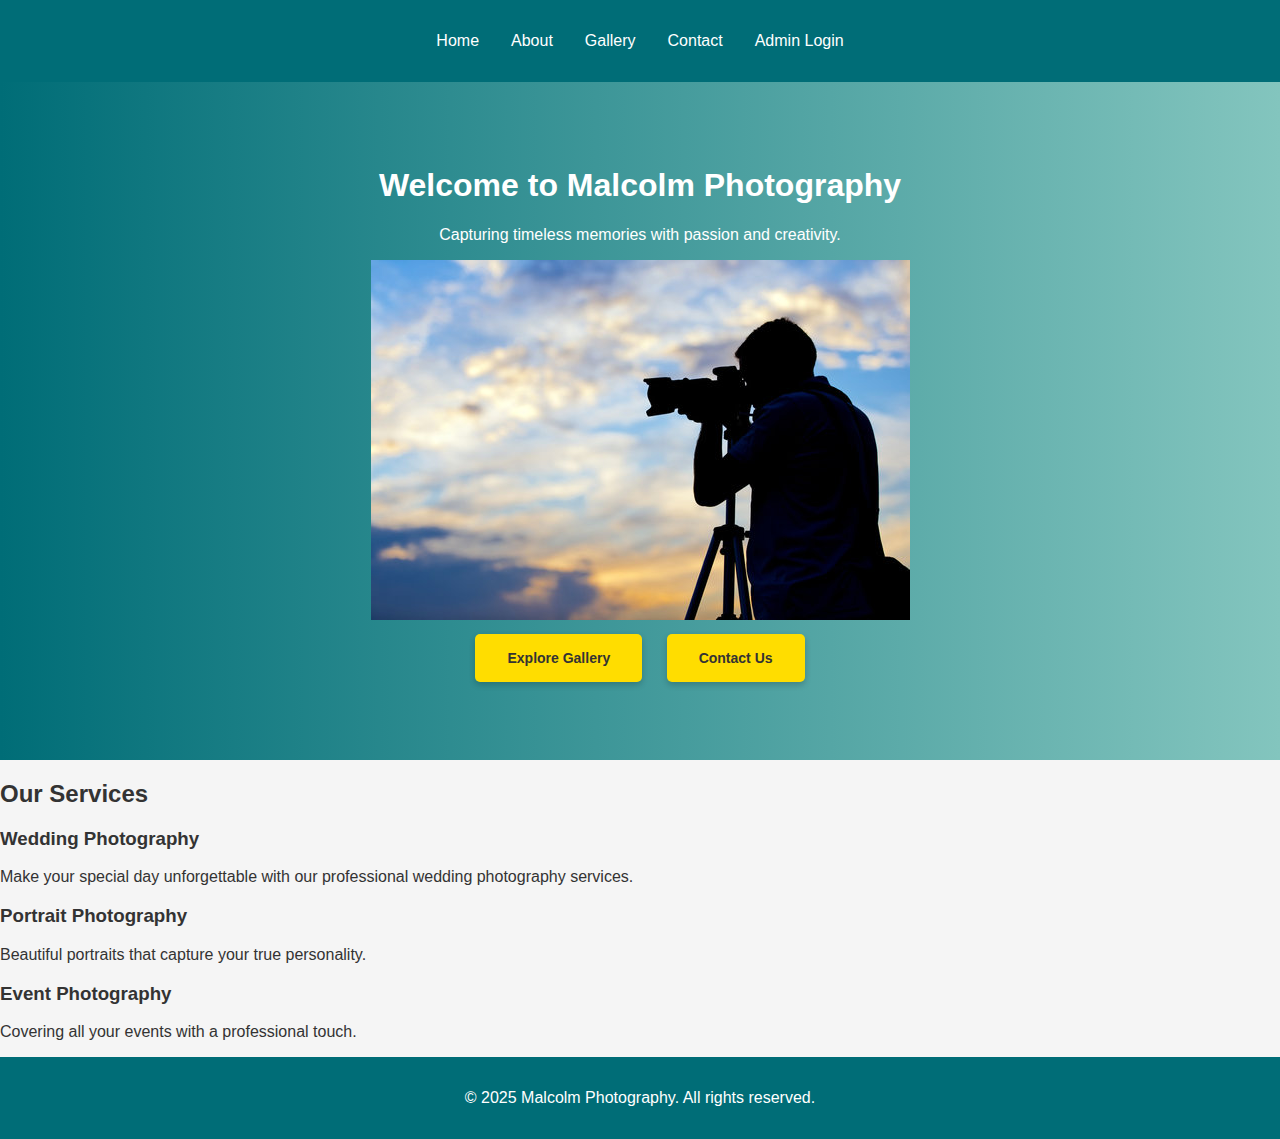
<file: Art of the Malcom/index.html>
<!DOCTYPE html>
<html lang="en">
<head>
    <meta charset="UTF-8">
    <meta name="viewport" content="width=device-width, initial-scale=1.0">
    <title>Home - Malcolm Photography</title>
    <link rel="stylesheet" href="css/styles.css">
</head>
<body>
    <header>
        <nav>
            <ul class="navbar">
                <li><a href="index.html">Home</a></li>
                <li><a href="about.html">About</a></li>
                <li><a href="gallery.html">Gallery</a></li>
                <li><a href="contact.html">Contact</a></li>
                <li><a href="admin.html" class="admin-btn">Admin Login</a></li>
            </ul>
        </nav>
    </header>

    <main>
        <section class="hero">
            <div class="hero-content">
                <h1>Welcome to Malcolm Photography</h1>
                <p>Capturing timeless memories with passion and creativity.</p>
                <div class="image-holder">
                    <img src="Image/360_F_44851499_t44kwfA1Yn6UwAQEV3o65zK1ZeXMIHI1.jpg" alt="Beautiful photography example">
                </div>
                <a href="gallery.html" class="btn animated-btn">Explore Gallery</a>
                <a href="contact.html" class="btn btn-secondary animated-btn-secondary">Contact Us</a>
            </div>
        </section>

       
        <section class="services">
            <h2>Our Services</h2>
            <div class="services-grid">
                <div class="service-item">
                    <h3>Wedding Photography</h3>
                    <p>Make your special day unforgettable with our professional wedding photography services.</p>
                </div>
                <div class="service-item">
                    <h3>Portrait Photography</h3>
                    <p>Beautiful portraits that capture your true personality.</p>
                </div>
                <div class="service-item">
                    <h3>Event Photography</h3>
                    <p>Covering all your events with a professional touch.</p>
                </div>
            </div>
        </section>
    </main>

    <footer>
        <p>&copy; 2025 Malcolm Photography. All rights reserved.</p>
    </footer>
</body>
</html>
</file>
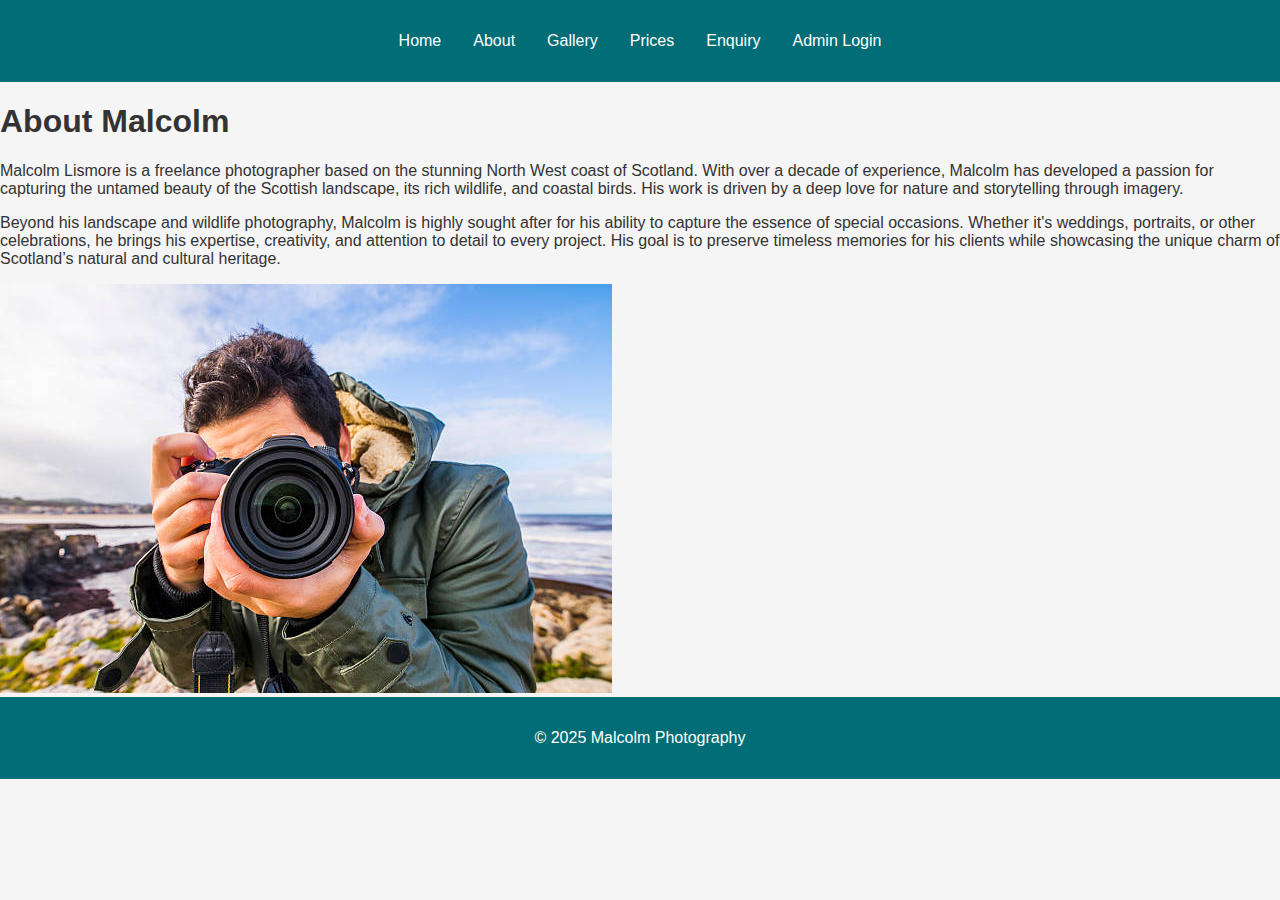
<file: Art of the Malcom/about.html>
<!DOCTYPE html>
<html lang="en">
<head>
    <meta charset="UTF-8">
    <meta name="viewport" content="width=device-width, initial-scale=1.0">
    <title>About - Malcolm Photography</title>
    <link rel="stylesheet" href="css/styles.css">
</head>
<body>
    <header class="header">
        <nav>
            <ul class="navbar">
                <li><a href="index.html">Home</a></li>
                <li><a href="about.html">About</a></li>
                <li><a href="gallery.html">Gallery</a></li>
                <li><a href="prices.html">Prices</a></li>
                <li><a href="enquiry.html">Enquiry</a></li>
                <li><a href="admin.html" class="admin-btn">Admin Login</a></li>
            </ul>
        </nav>
    </header>

    <main>
        <section class="about">
            <h1>About Malcolm</h1>
            <p>
                Malcolm Lismore is a freelance photographer based on the stunning North West coast of Scotland. With over a decade of experience, Malcolm has developed a passion for capturing the untamed beauty of the Scottish landscape, its rich wildlife, and coastal birds. His work is driven by a deep love for nature and storytelling through imagery. 
            </p>
            <p>
                Beyond his landscape and wildlife photography, Malcolm is highly sought after for his ability to capture the essence of special occasions. Whether it's weddings, portraits, or other celebrations, he brings his expertise, creativity, and attention to detail to every project. His goal is to preserve timeless memories for his clients while showcasing the unique charm of Scotland’s natural and cultural heritage.
            </p>
            <div class="image-holder">
                <img src="Image/istockphoto-499022574-612x612.jpg" alt="Malcolm Lismore">
            </div>
        </section>
    </main>
    <footer>
        <p>&copy; 2025 Malcolm Photography</p>
    </footer>
</body>
</html>
</file>
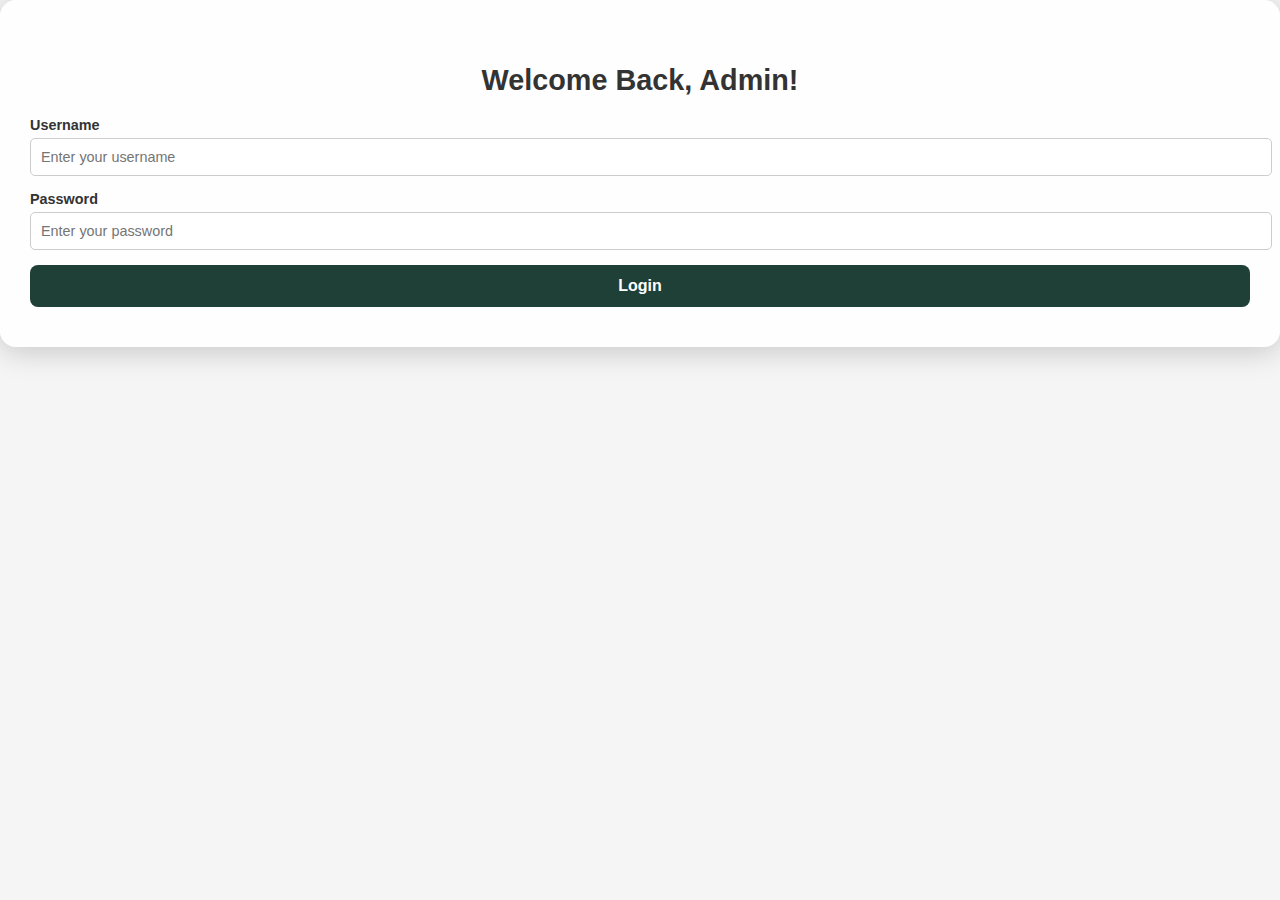
<file: Art of the Malcom/admin.html>
<!DOCTYPE html>
<html lang="en">
<head>
  <meta charset="UTF-8">
  <meta name="viewport" content="width=device-width, initial-scale=1.0">
  <title>Admin Login</title>
  <link rel="stylesheet" href="css/styles.css">
</head>
<body class="admin-login-body">
  <main class="admin-login-container">
    <div class="login-box">
      <h2>Welcome Back, Admin!</h2>
      <form id="adminLoginForm" class="login-form">
        <div class="form-group">
          <label for="username">Username</label>
          <input type="text" id="username" name="username" placeholder="Enter your username" required>
        </div>
        <div class="form-group">
          <label for="password">Password</label>
          <input type="password" id="password" name="password" placeholder="Enter your password" required>
        </div>
        <button type="submit" class="btn-login">Login</button>
      </form>
    </div>
  </main>

  <script>
    const form = document.getElementById('adminLoginForm');

    form.addEventListener('submit', function (e) {
      e.preventDefault();

      const username = document.getElementById('username').value;
      const password = document.getElementById('password').value;

      if (username === 'Malcome' && password === '1234') {
        // Redirect to the admin dashboard
        window.location.href = 'dashboard.html';
      } else {
        alert('Invalid Username or Password. Please try again.');
      }
    });
  </script>
</body>
</html>
</file>
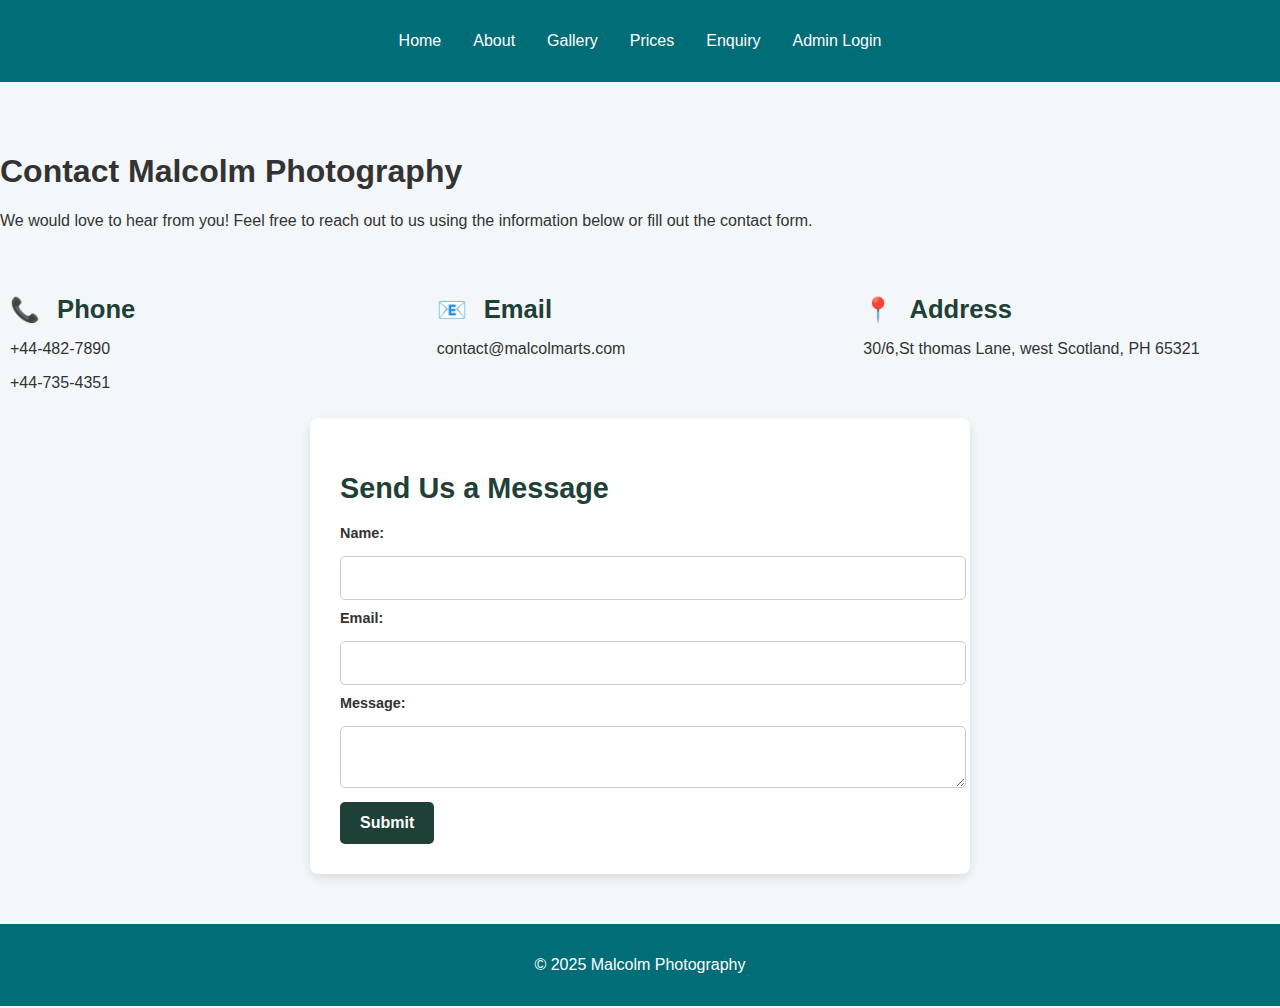
<file: Art of the Malcom/contact.html>
<!DOCTYPE html>
<html lang="en">
<head>
    <meta charset="UTF-8">
    <meta name="viewport" content="width=device-width, initial-scale=1.0">
    <title>Contact Us - Malcolm Photography</title>
    <link rel="stylesheet" href="css/styles.css">
    <style>
        /* Add your custom styles here */
        .contact-section {
            padding: 50px 0;
            background-color: #f4f7fa;
            animation: fadeIn 1.5s ease-in-out;
        }

        .contact-info {
            display: flex;
            justify-content: space-between;
            align-items: flex-start;
            margin-top: 30px;
        }

        .contact-info div {
            flex: 1;
            margin: 10px;
        }

        .contact-info h3 {
            font-size: 1.6rem;
            color: #1f4037;
            margin-bottom: 10px;
        }

        .contact-info p {
            font-size: 1rem;
            color: #333;
        }

        .contact-info .icon {
            font-size: 24px;
            color: #1f4037;
            margin-right: 10px;
        }

        .contact-form {
            background-color: #fff;
            padding: 30px;
            border-radius: 8px;
            box-shadow: 0 4px 10px rgba(0, 0, 0, 0.1);
            max-width: 600px;
            margin: 0 auto;
            animation: slideIn 1s ease-out;
        }

        .contact-form h2 {
            font-size: 1.8rem;
            margin-bottom: 20px;
            color: #1f4037;
        }

        .contact-form input, .contact-form textarea {
            width: 100%;
            padding: 12px;
            margin: 10px 0;
            border: 1px solid #ccc;
            border-radius: 5px;
            font-size: 1rem;
        }

        .contact-form button {
            padding: 12px 20px;
            background-color: #1f4037;
            color: white;
            border: none;
            border-radius: 5px;
            font-size: 1rem;
            cursor: pointer;
        }

        .contact-form button:hover {
            background-color: #3d5a47;
        }

        @keyframes fadeIn {
            from {
                opacity: 0;
                transform: scale(0.9);
            }
            to {
                opacity: 1;
                transform: scale(1);
            }
        }

        @keyframes slideIn {
            from {
                transform: translateX(-50%);
                opacity: 0;
            }
            to {
                transform: translateX(0);
                opacity: 1;
            }
        }
    </style>
</head>
<body>
    <header class="header">
        <nav>
            <ul class="navbar">
                <li><a href="index.html">Home</a></li>
                <li><a href="about.html">About</a></li>
                <li><a href="gallery.html">Gallery</a></li>
                <li><a href="prices.html">Prices</a></li>
                <li><a href="enquiry.html">Enquiry</a></li>
                <li><a href="admin.html" class="admin-btn">Admin Login</a></li>
            </ul>
        </nav>
    </header>

    <main>
        <section class="contact-section">
            <h1 class="section-title">Contact Malcolm Photography</h1>
            <p class="section-description">We would love to hear from you! Feel free to reach out to us using the information below or fill out the contact form.</p>
            
            <div class="contact-info">
                <div>
                    <h3><span class="icon">📞</span> Phone</h3>
                    <p>+44-482-7890</p>
                    <p>+44-735-4351</p>
                </div>
                <div>
                    <h3><span class="icon">📧</span> Email</h3>
                    <p>contact@malcolmarts.com</p>
                </div>
                <div>
                    <h3><span class="icon">📍</span> Address</h3>
                    <p>30/6,St thomas Lane, west Scotland, PH 65321</p>
                </div>
            </div>

            <div class="contact-form">
                <h2>Send Us a Message</h2>
                <form action="#" method="post">
                    <label for="name">Name:</label>
                    <input type="text" id="name" name="name" required>

                    <label for="email">Email:</label>
                    <input type="email" id="email" name="email" required>

                    <label for="message">Message:</label>
                    <textarea id="message" name="message" required></textarea>

                    <button type="submit">Submit</button>
                </form>
            </div>
        </section>
    </main>

    <footer>
        <p>&copy; 2025 Malcolm Photography</p>
    </footer>
</body>
</html>
</file>
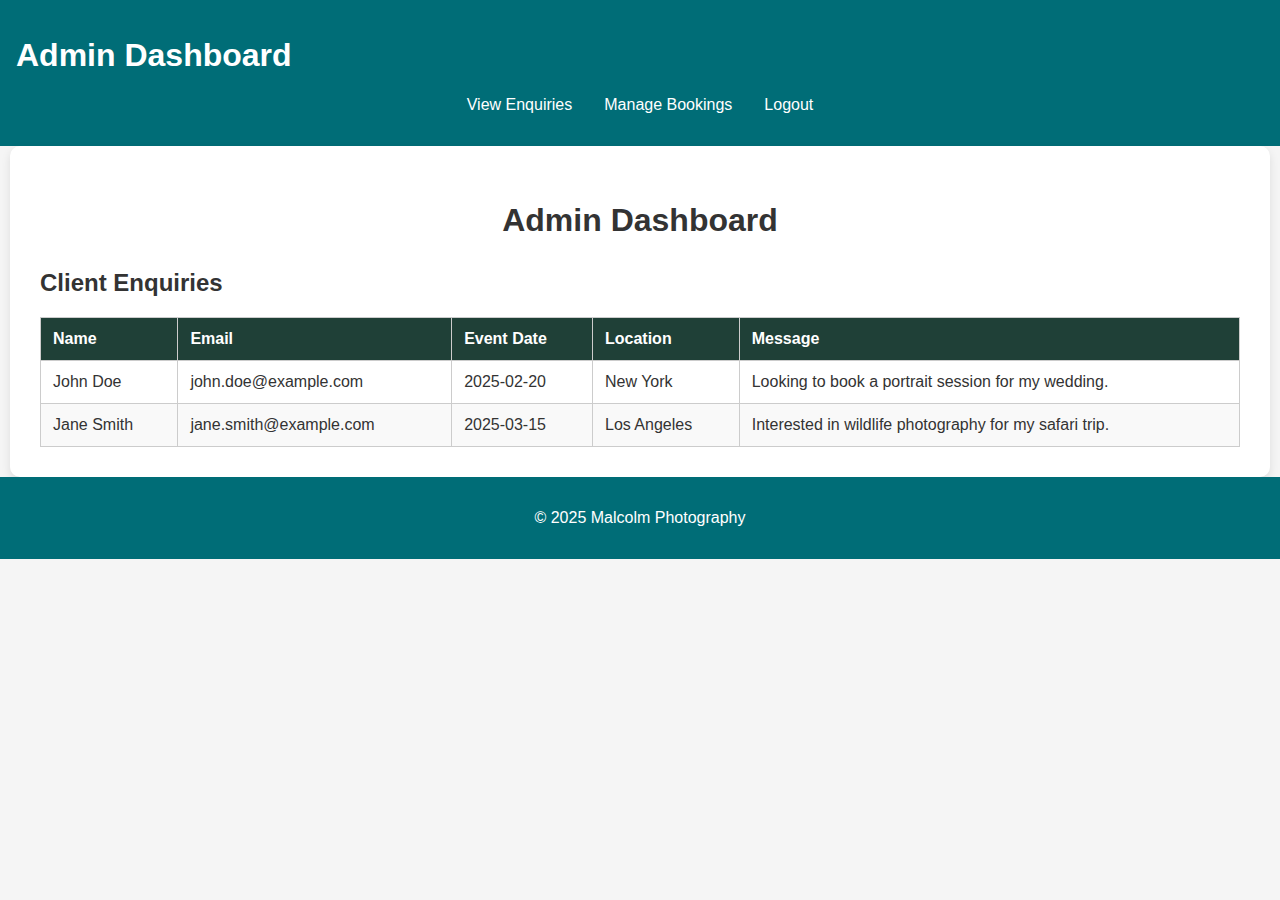
<file: Art of the Malcom/dashboard.html>
<!DOCTYPE html>
<html lang="en">
<head>
  <meta charset="UTF-8">
  <meta name="viewport" content="width=device-width, initial-scale=1.0">
  <title>Admin Dashboard</title>
  <link rel="stylesheet" href="css/styles.css">
</head>
<body>
  <header>
    <h1>Admin Dashboard</h1>
    <nav>
      <ul>
        <li><a href="enquiry.html">View Enquiries</a></li>
        <li><a href="#">Manage Bookings</a></li>
        <li><a href="index.html">Logout</a></li>
      </ul>
    </nav>
  </header>

  <main>
    <main class="admin-dashboard">
      <div class="dashboard-container">
          <h2>Admin Dashboard</h2>
          <section class="dashboard-table">
              <h3>Client Enquiries</h3>
              <table>
                  <thead>
                      <tr>
                          <th>Name</th>
                          <th>Email</th>
                          <th>Event Date</th>
                          <th>Location</th>
                          <th>Message</th>
                      </tr>
                  </thead>
                  <tbody id="enquiryTable">
                      <!-- Inquiries will be inserted here -->
                  </tbody>
              </table>
          </section>
      </div>
  </main>

  <footer>
      <p>&copy; 2025 Malcolm Photography</p>
  </footer>

  <script>
      // Simulating an array of client enquiries that would be retrieved from the server/database
      const clientEnquiries = [
          {
              name: "John Doe",
              email: "john.doe@example.com",
              eventDate: "2025-02-20",
              location: "New York",
              message: "Looking to book a portrait session for my wedding."
          },
          {
              name: "Jane Smith",
              email: "jane.smith@example.com",
              eventDate: "2025-03-15",
              location: "Los Angeles",
              message: "Interested in wildlife photography for my safari trip."
          }
      ];

      // Function to display enquiries
      function displayEnquiries() {
          const tableBody = document.getElementById('enquiryTable');
          clientEnquiries.forEach(enquiry => {
              const row = document.createElement('tr');
              row.innerHTML = `
                  <td>${enquiry.name}</td>
                  <td>${enquiry.email}</td>
                  <td>${enquiry.eventDate}</td>
                  <td>${enquiry.location}</td>
                  <td>${enquiry.message}</td>
              `;
              tableBody.appendChild(row);
          });
      }

      // Display the enquiries when the page loads
      displayEnquiries();
  </script>
  </main>
</body>
</html>
</file>
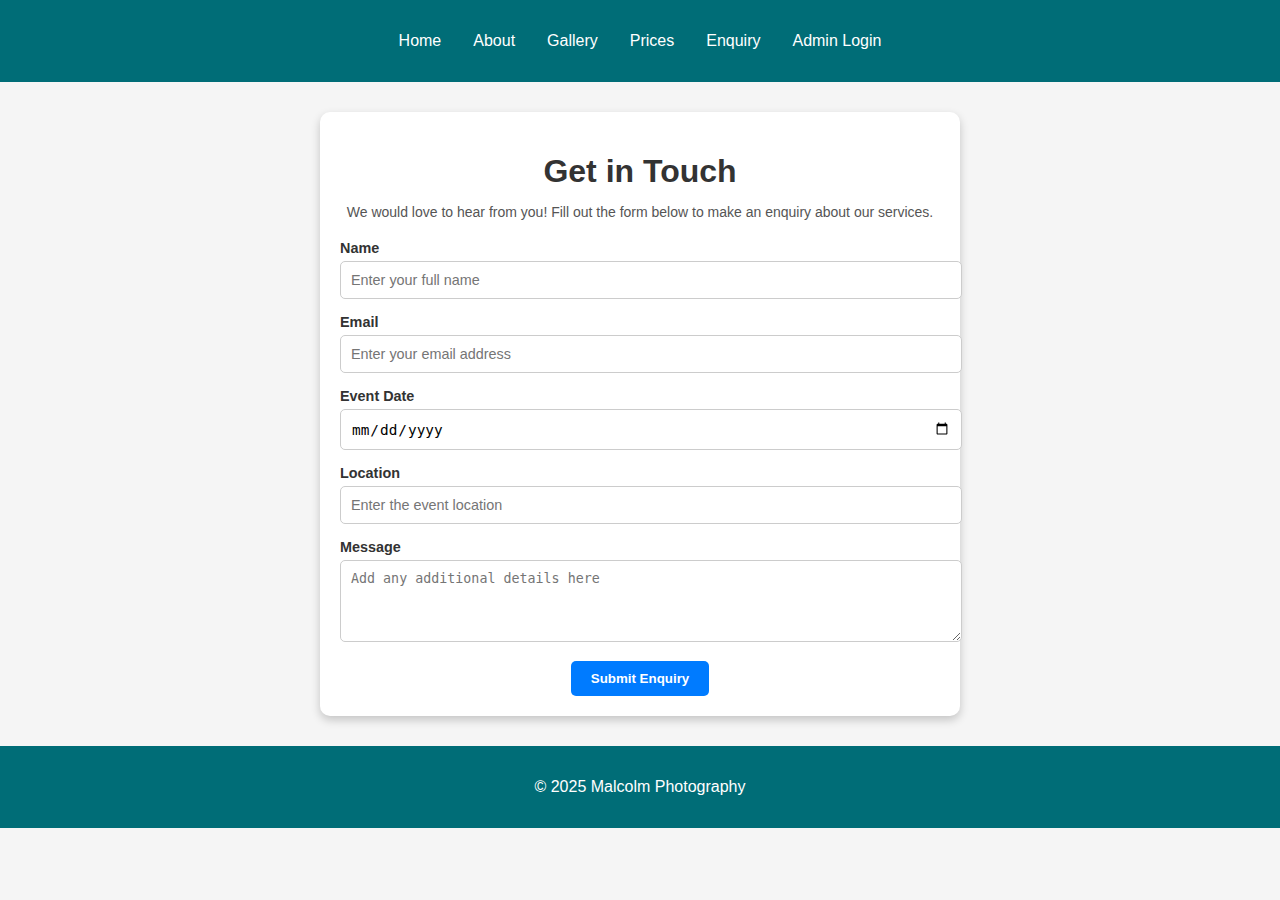
<file: Art of the Malcom/enquiry.html>
<!DOCTYPE html>
<html lang="en">
<head>
    <meta charset="UTF-8">
    <meta name="viewport" content="width=device-width, initial-scale=1.0">
    <title>Enquiry - Malcolm Photography</title>
    <link rel="stylesheet" href="css/styles.css">
</head>
<body>
    <header class="header">
        <nav>
            <ul class="navbar">
                <li><a href="index.html">Home</a></li>
                <li><a href="about.html">About</a></li>
                <li><a href="gallery.html">Gallery</a></li>
                <li><a href="prices.html">Prices</a></li>
                <li><a href="enquiry.html">Enquiry</a></li>
                <li><a href="admin.html" class="admin-btn">Admin Login</a></li>
            </ul>
        </nav>
    </header>

    <main>
        <section class="enquiry-form">
            <h1>Get in Touch</h1>
            <p class="form-description">We would love to hear from you! Fill out the form below to make an enquiry about our services.</p>
            <form action="#" method="post">
                <div class="form-group">
                    <label for="name">Name</label>
                    <input type="text" id="name" name="name" placeholder="Enter your full name" required>
                </div>
                <div class="form-group">
                    <label for="email">Email</label>
                    <input type="email" id="email" name="email" placeholder="Enter your email address" required>
                </div>
                <div class="form-group">
                    <label for="date">Event Date</label>
                    <input type="date" id="date" name="date" required>
                </div>
                <div class="form-group">
                    <label for="location">Location</label>
                    <input type="text" id="location" name="location" placeholder="Enter the event location" required>
                </div>
                <div class="form-group">
                    <label for="message">Message</label>
                    <textarea id="message" name="message" rows="4" placeholder="Add any additional details here" required></textarea>
                </div>
                <button type="submit" class="animated-btn">Submit Enquiry</button>
            </form>
        </section>
    </main>
    <footer>
        <p>&copy; 2025 Malcolm Photography</p>
    </footer>
</body>
</html>
</file>
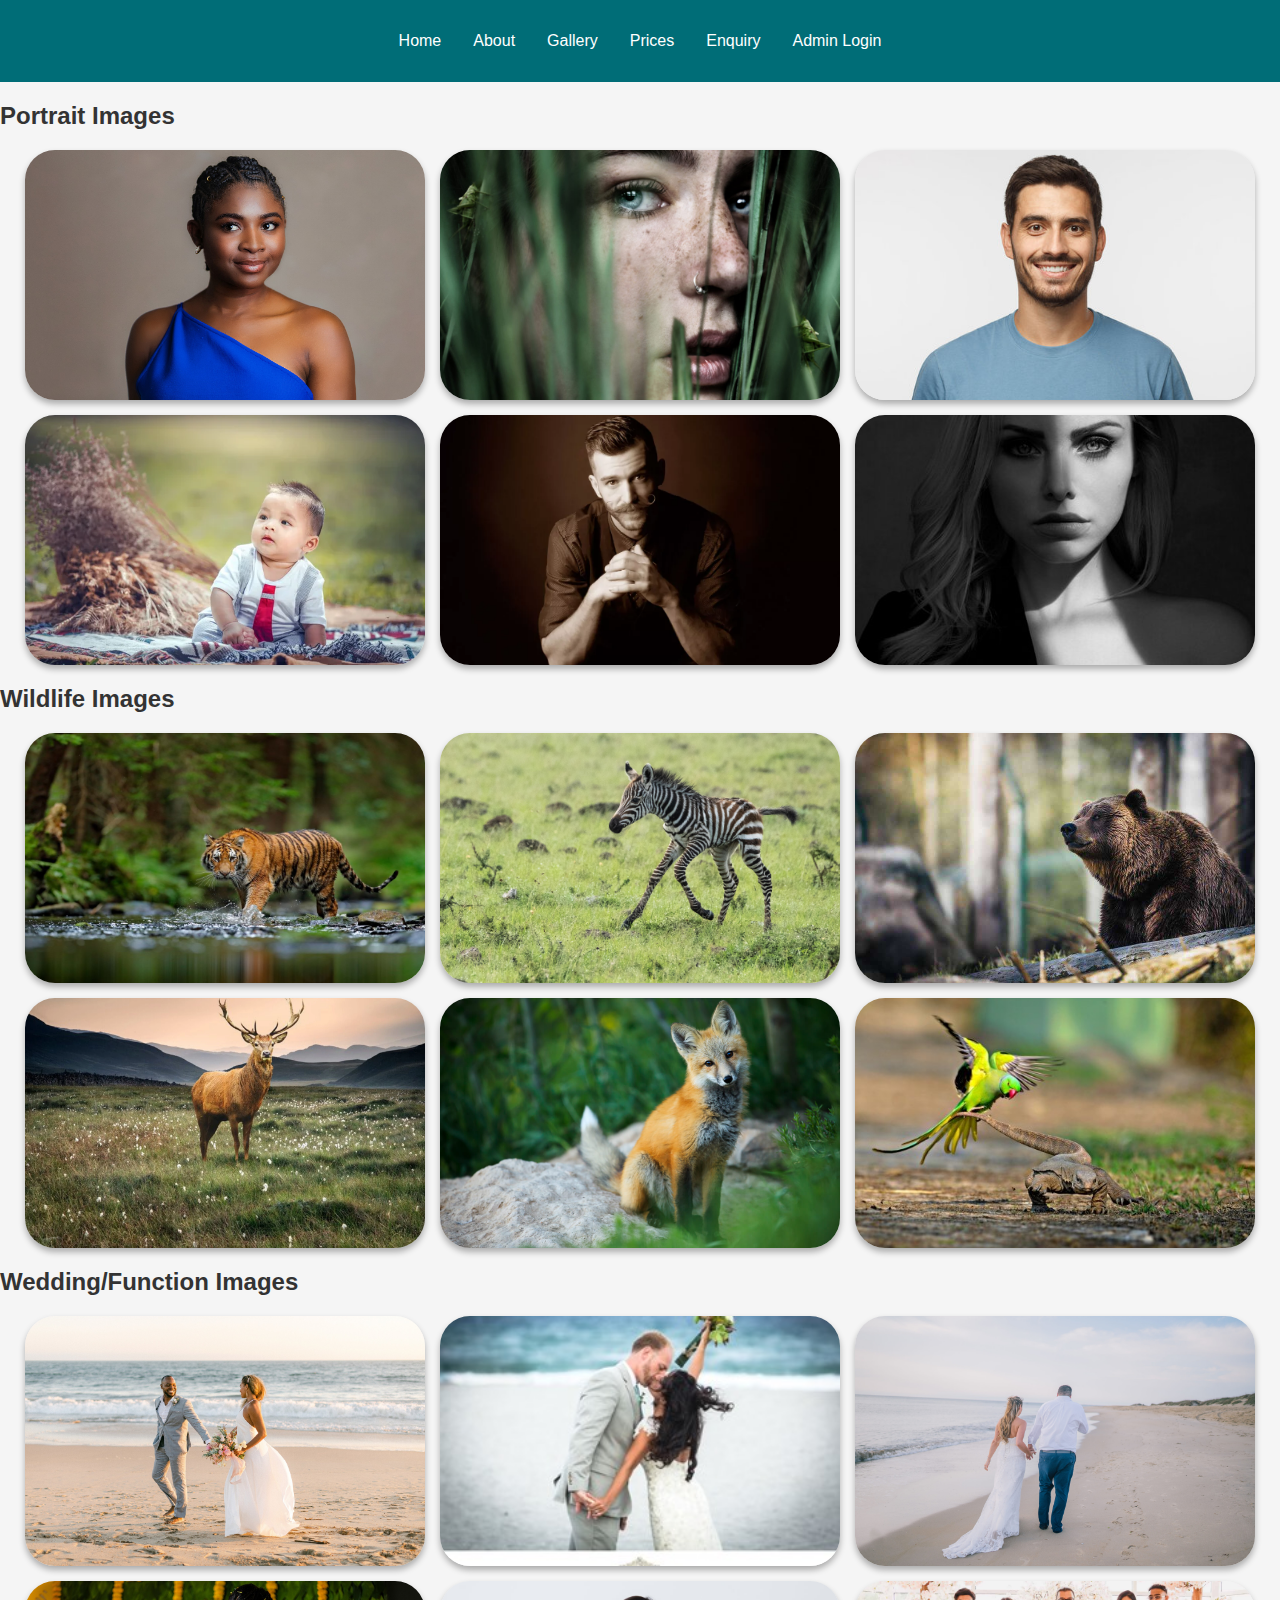
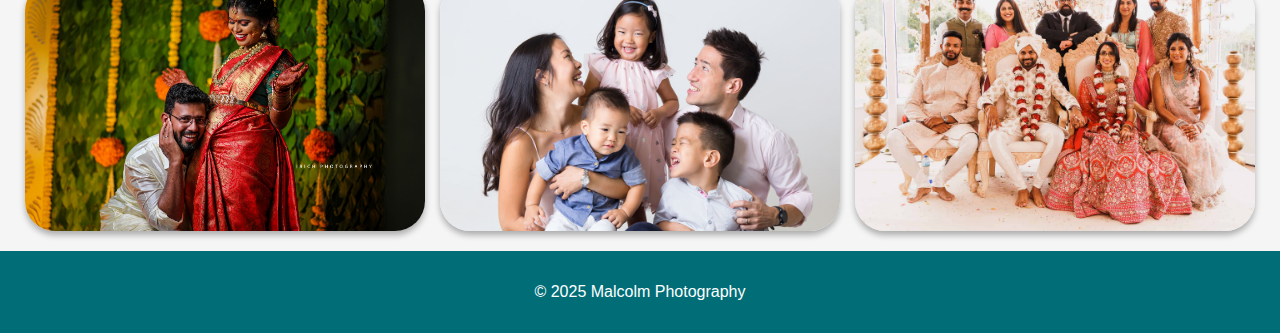
<file: Art of the Malcom/gallery.html>
<!DOCTYPE html>
<html lang="en">
<head>
    <meta charset="UTF-8">
    <meta name="viewport" content="width=device-width, initial-scale=1.0">
    <title>Gallery - Malcolm Photography</title>
    <link rel="stylesheet" href="css/styles.css">
</head>
<body>
    <header class="header">
        <nav>
            <ul class="navbar">
                <li><a href="index.html">Home</a></li>
                <li><a href="about.html">About</a></li>
                <li><a href="gallery.html">Gallery</a></li>
                <li><a href="prices.html">Prices</a></li>
                <li><a href="enquiry.html">Enquiry</a></li>
                <li><a href="admin.html" class="admin-btn">Admin Login</a></li>
            </ul>
        </nav>
    </header>

    <main>
        <section class="gallery">
            <div class="container">
                <h2>Portrait Images</h2>
                <div class="gallery-row">
                    <img src="Image/Port1.jpg" alt="Portrait 1" class="gallery-image">
                    <img src="Image/port2.jpg" alt="Portrait 2" class="gallery-image">
                    <img src="Image/port3.jpg" alt="Portrait 3" class="gallery-image">
                    <img src="Image/port 5.jpg" alt="Portrait 4" class="gallery-image">
                    <img src="Image/port3.webp" alt="Portrait 5" class="gallery-image">
                    <img src="Image/port 7.jpg" alt="Portrait 6" class="gallery-image">
                </div>

                <h2>Wildlife Images</h2>
                <div class="gallery-row">
                    <img src="Image/w 1.jpg" alt="Wildlife 1" class="gallery-image">
                    <img src="Image/w2.jpg" alt="Wildlife 2" class="gallery-image">
                    <img src="Image/w3.jpg" alt="Wildlife 3" class="gallery-image">
                    <img src="Image/w4.webp" alt="Wildlife 4" class="gallery-image">
                    <img src="Image/w5.jpg" alt="Wildlife 5" class="gallery-image">
                    <img src="Image/w7.jpg" alt="Wildlife 6" class="gallery-image">
                </div>

                <h2>Wedding/Function Images</h2>
                <div class="gallery-row">
                    <img src="Image/wed 1.jpg"Wedding 1" class="gallery-image">
                    <img src="Image/wed 2.jpg" alt="Wedding 2" class="gallery-image">
                    <img src="Image/wed 3.jpg" alt="Wedding 3" class="gallery-image">
                    <img src="Image/wed 4.jpg" alt="Wedding 4" class="gallery-image">
                    <img src="Image/wed 5.jpg" alt="Wedding 5" class="gallery-image">
                    <img src="Image/wed 6.jpg" alt="Wedding 6" class="gallery-image">
                </div>
            </div>
        </section>
    </main>
    <footer>
        <p>&copy; 2025 Malcolm Photography</p>
    </footer>
</body>
</html>
</file>
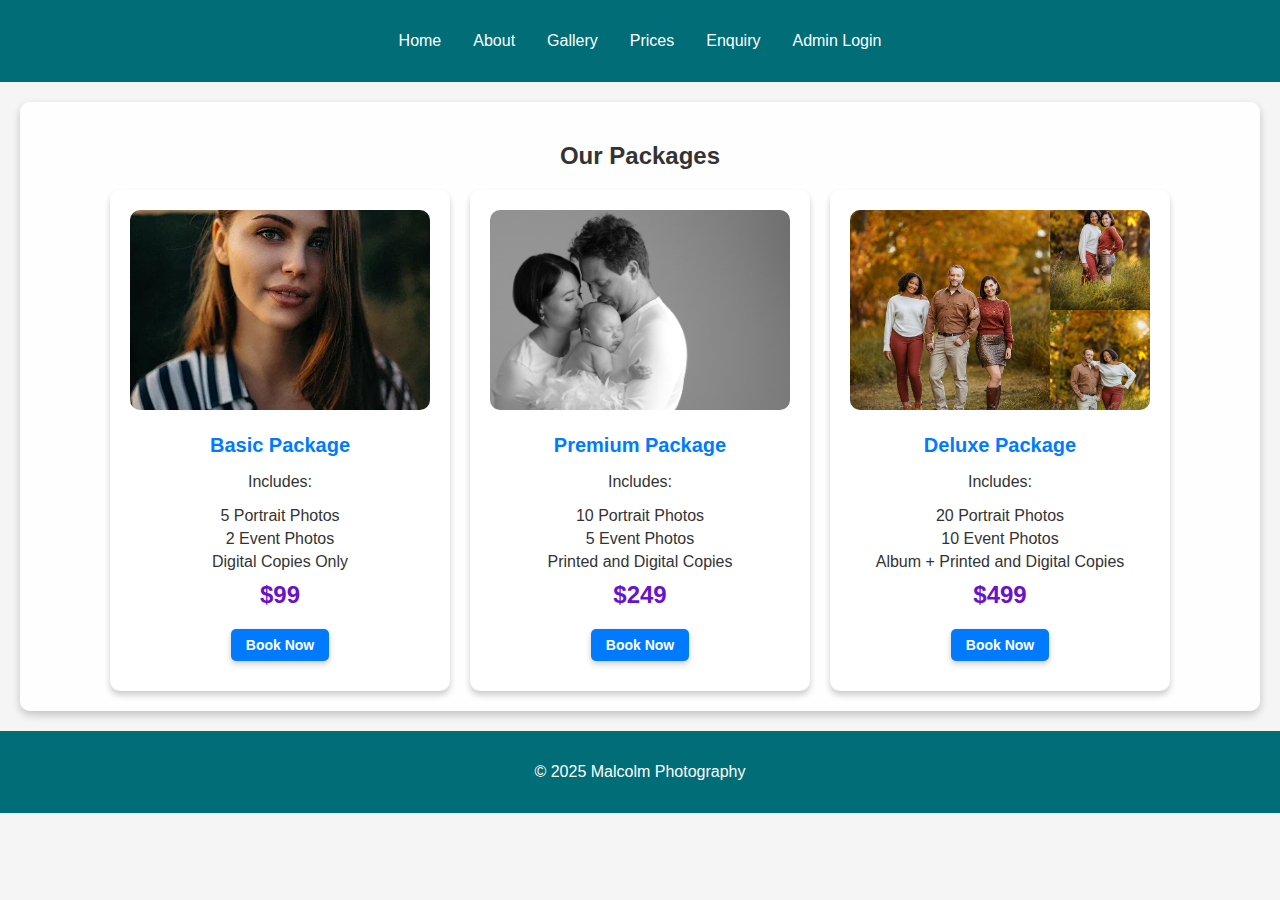
<file: Art of the Malcom/prices.html>
<!DOCTYPE html>
<html lang="en">
<head>
    <meta charset="UTF-8">
    <meta name="viewport" content="width=device-width, initial-scale=1.0">
    <title>Prices - Malcolm Photography</title>
    <link rel="stylesheet" href="css/styles.css">
</head>
<body>
    <header class="header">
        <nav>
            <ul class="navbar">
                <li><a href="index.html">Home</a></li>
                <li><a href="about.html">About</a></li>
                <li><a href="gallery.html">Gallery</a></li>
                <li><a href="prices.html">Prices</a></li>
                <li><a href="enquiry.html">Enquiry</a></li>
                <li><a href="admin.html" class="admin-btn">Admin Login</a></li>
            </ul>
        </nav>
    </header>

    <main>
        <section class="pricing-section">
            <div class="container">
                <h2>Our Packages</h2>

                <div class="pricing-cards">
                    <!-- Basic Package -->
                    <div class="pricing-card">
                        <img src="Image/basiccc.webp" alt="Basic Package" class="pricing-image">
                        <h3>Basic Package</h3>
                        <p>Includes:</p>
                        <ul>
                            <li>5 Portrait Photos</li>
                            <li>2 Event Photos</li>
                            <li>Digital Copies Only</li>
                        </ul>
                        <p class="price">$99</p>
                        <a href="enquiry.html" class="btn">Book Now</a>
                    </div>

                    <!-- Premium Package -->
                    <div class="pricing-card">
                        <img src="Image/basic 2.jpg" alt="Premium Package" class="pricing-image">
                        <h3>Premium Package</h3>
                        <p>Includes:</p>
                        <ul>
                            <li>10 Portrait Photos</li>
                            <li>5 Event Photos</li>
                            <li>Printed and Digital Copies</li>
                        </ul>
                        <p class="price">$249</p>
                        <a href="enquiry.html" class="btn">Book Now</a>
                    </div>

                    <!-- Deluxe Package -->
                    <div class="pricing-card">
                        <img src="Image/basic.jpg" alt="Deluxe Package" class="pricing-image">
                        <h3>Deluxe Package</h3>
                        <p>Includes:</p>
                        <ul>
                            <li>20 Portrait Photos</li>
                            <li>10 Event Photos</li>
                            <li>Album + Printed and Digital Copies</li>
                        </ul>
                        <p class="price">$499</p>
                        <a href="enquiry.html" class="btn">Book Now</a>
                    </div>
                </div>
            </div>
        </section>
    </main>
    <footer>
        <p>&copy; 2025 Malcolm Photography</p>
    </footer>
</body>
</html>
</file>
<file: Art of the Malcom/css/styles.css>
/* Admin Dashboard */
.admin-dashboard-body {
  background-color: #f4f7fa;
  padding: 20px;
}

.dashboard-container {
  max-width: 1200px;
  margin: 0 auto;
  background-color: white;
  padding: 30px;
  box-shadow: 0 4px 10px rgba(0, 0, 0, 0.1);
  border-radius: 10px;
  animation: fadeIn 1.5s ease-in-out;
}

.dashboard-container h2 {
  text-align: center;
  font-size: 2rem;
  margin-bottom: 30px;
}

.dashboard-table h3 {
  font-size: 1.5rem;
  margin-bottom: 20px;
}

table {
  width: 100%;
  border-collapse: collapse;
  margin-top: 20px;
}

table th,
table td {
  border: 1px solid #ccc;
  padding: 12px;
  text-align: left;
}

table th {
  background-color: #1f4037;
  color: white;
}

table tr:nth-child(even) {
  background-color: #f9f9f9;
}

table tr:hover {
  background-color: #f1f1f1;
  transition: background-color 0.3s;
}

/* Animations */
@keyframes fadeIn {
  from {
      opacity: 0;
      transform: scale(0.9);
  }
  to {
      opacity: 1;
      transform: scale(1);
  }
}



/* Login Container */
.admin-login-container {
  text-align: center;
}

.login-box {
  background: rgba(255, 255, 255, 0.9);
  padding: 40px 30px;
  border-radius: 16px;
  box-shadow: 0px 4px 30px rgba(0, 0, 0, 0.2);
  animation: fadeIn 1.5s ease-in-out;
}

.login-box h2 {
  font-size: 1.8rem;
  color: #333;
  margin-bottom: 20px;
  position: relative;
  animation: slideDown 1s ease-in-out;
}

/* Form Group */
.form-group {
  margin-bottom: 15px;
  text-align: left;
}

label {
  font-size: 0.9rem;
  color: #444;
  margin-bottom: 5px;
  display: block;
}

input {
  width: 100%;
  padding: 12px;
  border: 1px solid #ccc;
  border-radius: 8px;
  font-size: 0.9rem;
  outline: none;
  transition: all 0.3s ease;
}

input:focus {
  border-color: #1f4037;
  box-shadow: 0 0 10px rgba(31, 64, 55, 0.5);
}

/* Button */
.btn-login {
  background: #1f4037;
  color: #fff;
  border: none;
  padding: 12px 20px;
  border-radius: 8px;
  font-size: 1rem;
  font-weight: bold;
  cursor: pointer;
  transition: all 0.3s ease, transform 0.3s ease;
  width: 100%;
}

.btn-login:hover {
  background: #14532d;
  transform: scale(1.05);
}

/* Animations */
@keyframes fadeIn {
  from {
    opacity: 0;
    transform: scale(0.9);
  }
  to {
    opacity: 1;
    transform: scale(1);
  }
}

@keyframes slideDown {
  from {
    opacity: 0;
    transform: translateY(-20px);
  }
  to {
    opacity: 1;
    transform: translateY(0);
  }
}



/* Enquiry Form */
.enquiry-form {
  max-width: 600px;
  margin: 30px auto;
  background: white;
  padding: 20px;
  border-radius: 10px;
  box-shadow: 0 4px 10px rgba(0, 0, 0, 0.2);
  text-align: center;
  animation: fadeIn 1.5s ease-in-out;
}

.enquiry-form h1 {
  color: #333;
  margin-bottom: 10px;
}

.form-description {
  font-size: 14px;
  margin-bottom: 20px;
  color: #555;
}

.form-group {
  margin-bottom: 15px;
  text-align: left;
}

label {
  font-weight: bold;
  display: block;
  margin-bottom: 5px;
  color: #333;
}

input, textarea {
  width: 100%;
  padding: 10px;
  border: 1px solid #ccc;
  border-radius: 5px;
  transition: border-color 0.3s ease, box-shadow 0.3s ease;
}

input:focus, textarea:focus {
  border-color: #007bff;
  box-shadow: 0 0 8px rgba(0, 123, 255, 0.5);
}

button {
  background: #007bff;
  color: white;
  border: none;
  padding: 10px 20px;
  border-radius: 5px;
  font-weight: bold;
  cursor: pointer;
  transition: background 0.3s ease, transform 0.3s ease;
}

button:hover {
  background: #0056b3;
  transform: scale(1.05);
}

/* Animation for Form */
@keyframes fadeIn {
  0% {
      opacity: 0;
      transform: translateY(-20px);
  }
  100% {
      opacity: 1;
      transform: translateY(0);
  }
}




/* Pricing Section */
.pricing-section {
  margin: 20px;
  padding: 20px;
  background-color: rgba(255, 255, 255, 0.9);
  border-radius: 10px;
  box-shadow: 0 4px 8px rgba(0, 0, 0, 0.2);
  color: #333;
}

.pricing-section h2 {
  text-align: center;
  margin-bottom: 20px;
}

.pricing-cards {
  display: flex;
  flex-wrap: wrap;
  justify-content: center;
  gap: 20px;
}

.pricing-card {
  background-color: white;
  border-radius: 10px;
  box-shadow: 0 4px 6px rgba(0, 0, 0, 0.2);
  width: 300px;
  text-align: center;
  padding: 20px;
  transition: transform 0.3s ease, box-shadow 0.3s ease;
}

.pricing-card:hover {
  transform: scale(1.05);
  box-shadow: 0 8px 12px rgba(0, 0, 0, 0.4);
}

.pricing-image {
  width: 100%;
  height: 200px;
  object-fit: cover;
  border-radius: 10px;
  margin-bottom: 10px;
}

.pricing-card h3 {
  font-size: 20px;
  color: #007bff;
  margin: 10px 0;
}

.pricing-card ul {
  list-style: none;
  padding: 0;
  margin: 10px 0;
}

.pricing-card ul li {
  margin-bottom: 5px;
}

.price {
  font-size: 24px;
  font-weight: bold;
  color: #6a11cb;
  margin: 10px 0;
}

.btn {
  display: inline-block;
  background: #007bff;
  color: white;
  padding: 10px 20px;
  border-radius: 5px;
  text-decoration: none;
  font-weight: bold;
  transition: background 0.3s ease;
}

.btn:hover {
  background: #0056b3;
}




/* Gallery Section */
.gallery-section {
  margin: 20px;
  padding: 20px;
  background-color: rgba(255, 255, 255, 0.9);
  border-radius: 10px;
  box-shadow: 0 4px 8px rgba(0, 0, 0, 0.2);
}

.gallery-section h2 {
  font-size: 24px;
  color: #333;
  margin-bottom: 10px;
  text-align: center;
}

.gallery-row {
  display: flex;
  flex-wrap: wrap;
  justify-content: center;
  gap: 15px;
  margin: 20px 0;
}

.gallery-image {
  width: 400px;
  height: 250px;
  object-fit: cover;
  border-radius: 30px;
  box-shadow: 0 4px 6px rgba(0, 0, 0, 0.3);
  transition: transform 0.3s ease, box-shadow 0.3s ease;
}

.gallery-image:hover {
  transform: scale(1.1);
  box-shadow: 0 8px 12px rgba(0, 0, 0, 0.5);
}

/* Button Styling */
.btn {
  display: inline-block;
  padding: 8px 15px; /* Adjusted size to make it smaller */
  margin: 10px;
  background-color: #007bff;
  color: white;
  text-decoration: none;
  border-radius: 5px;
  font-size: 14px; /* Adjusted font size */
  font-weight: bold;
  transition: background-color 0.3s ease, transform 0.3s ease, box-shadow 0.3s ease;
  box-shadow: 0 3px 6px rgba(0, 0, 0, 0.2);
}

.btn-secondary {
  background-color: #6c757d;
}

.btn:hover {
  background-color: #0056b3;
  transform: scale(1.1); /* Slightly enlarges button on hover */
  box-shadow: 0 5px 10px rgba(0, 0, 0, 0.3);
}

.btn-secondary:hover {
  background-color: #5a6268;
  transform: scale(1.1);
  box-shadow: 0 5px 10px rgba(0, 0, 0, 0.3);
}

/* Button Animation */
.animated-btn, .animated-btn-secondary {
  position: relative;
  overflow: hidden;
  transition: all 0.3s ease-in-out;
}

.animated-btn::before, .animated-btn-secondary::before {
  content: '';
  position: absolute;
  top: 0;
  left: -100%;
  width: 100%;
  height: 100%;
  background: rgba(255, 255, 255, 0.3);
  transition: left 0.4s ease-in-out;
  z-index: 1;
}

.animated-btn:hover::before, .animated-btn-secondary:hover::before {
  left: 0; /* Creates a "light sweep" effect */
}

.animated-btn:hover, .animated-btn-secondary:hover {
  color: #fff;
  text-decoration: none;
}


body {
    font-family: 'Arial', sans-serif;
    margin: 0;
    padding: 0;
    background: #f5f5f5;
    color: #333;
  }
  
  header {
    background: #006d77; /* Teal */
    color: #fff;
    padding: 1rem;
  }
  
  nav ul {
    list-style: none;
    display: flex;
    justify-content: center;
    padding: 0;
  }
  
  nav ul li {
    margin: 0 1rem;
  }
  
  nav ul li a {
    color: #fff;
    text-decoration: none;
  }
  
  .hero {
    background: linear-gradient(to right, #006d77, #83c5be); /* Teal Gradient */
    color: #fff;
    text-align: center;
    padding: 4rem 1rem;
  }
  
  .hero .btn {
    background: #ffdd00; /* Gold */
    color: #333;
    text-decoration: none;
    padding: 1rem 2rem;
    border-radius: 5px;
    font-weight: bold;
  }
  
  .admin-access .btn {
    background: #8338ec; /* Purple */
  }
  
  footer {
    text-align: center;
    background: #006d77;
    color: #fff;
    padding: 1rem;
  }
  
  .btn:hover {
    background: #ffcc00; /* Slightly brighter gold */
    transition: 0.3s ease;
  }
  
  /* Admin Login Styles */
  .admin-btn {
    margin-top: 2rem;
  }
</file>
